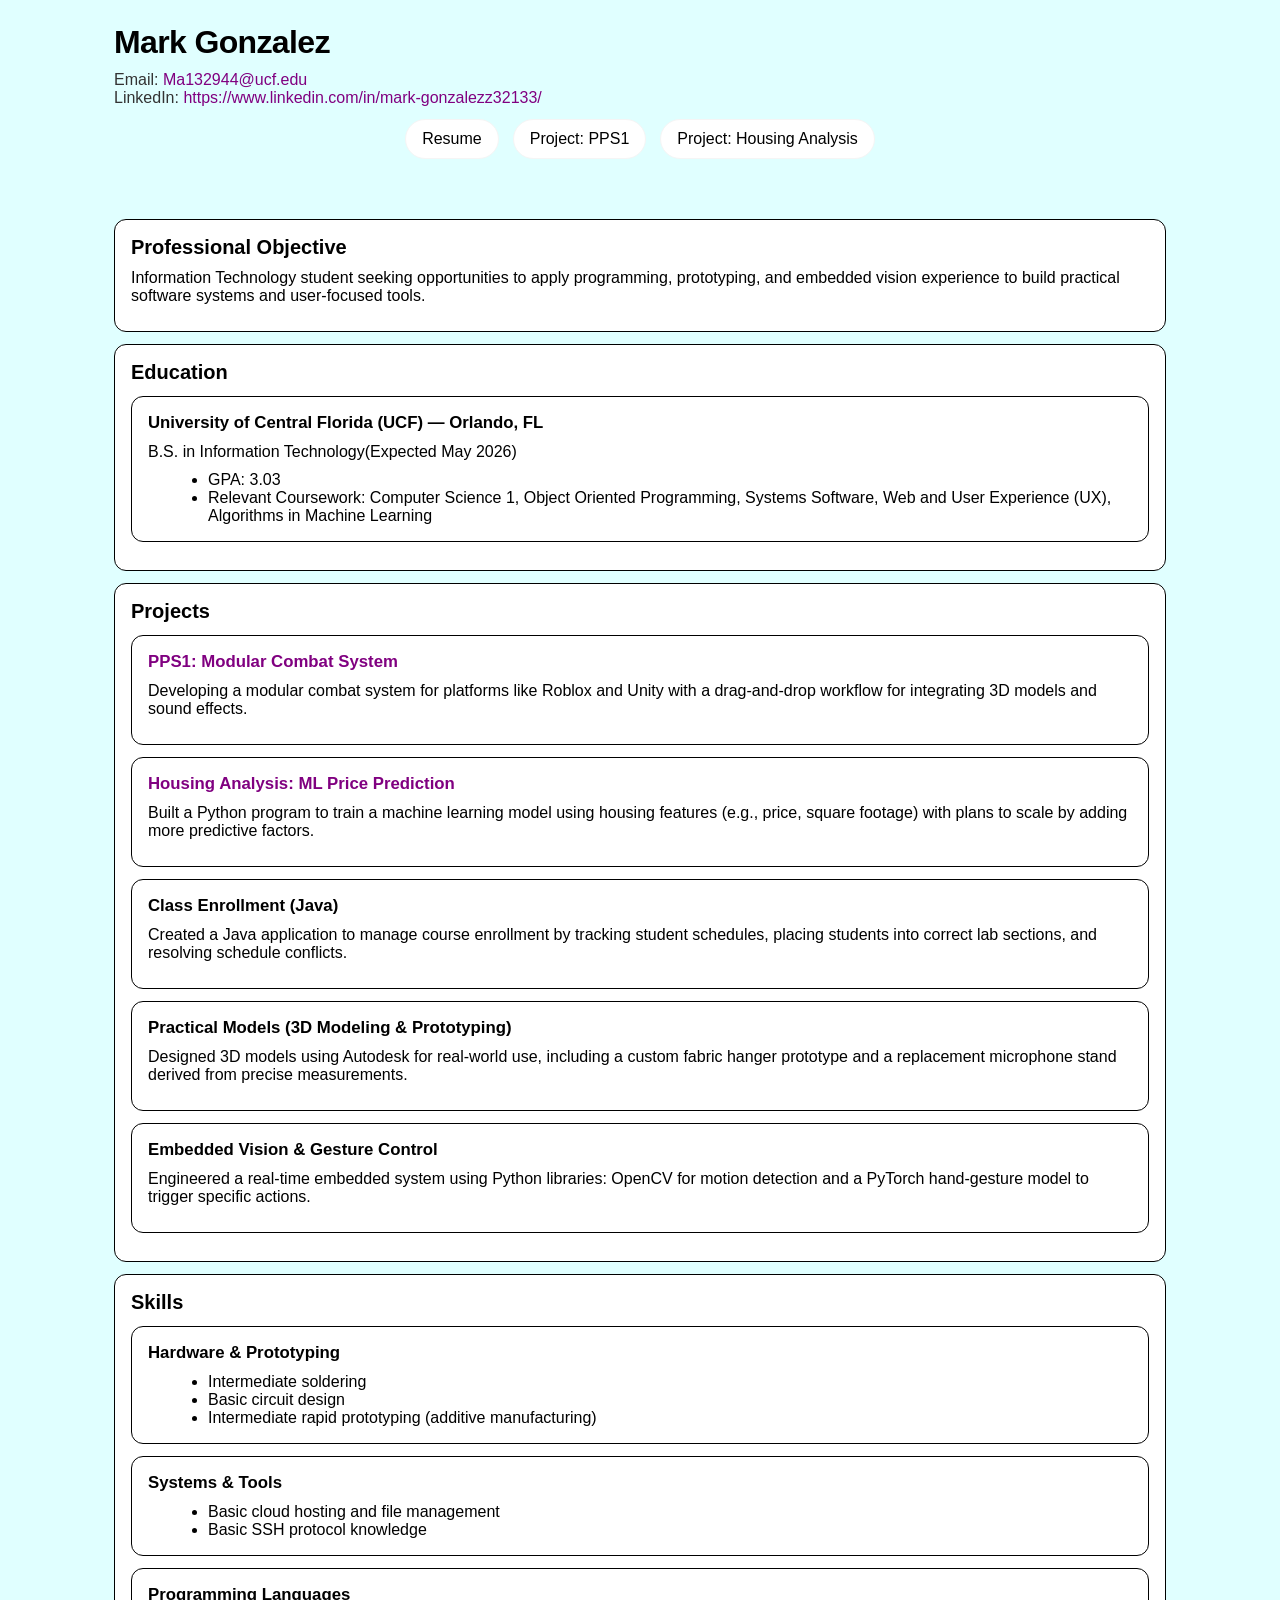
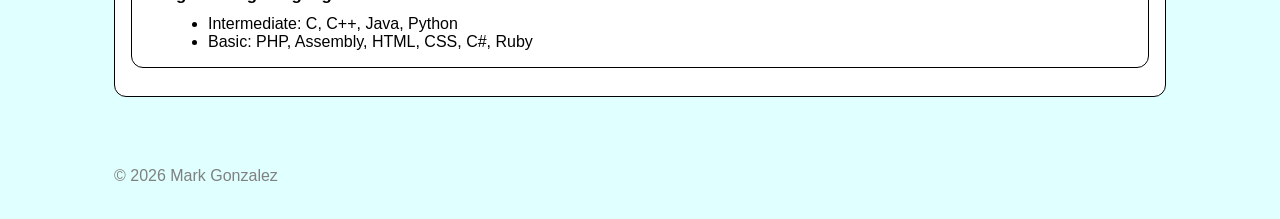
<file: index.html>
<!doctype html>
<html lang="en">
  <head>
    <link rel="stylesheet" href="8_responsive.css" />

    <meta charset="utf-8" />
    <meta name="viewport" content="width=device-width, initial-scale=1" />
    <title>Mark Gonzalez — Resume</title>
  </head>

  <body>
    <header>
      <h1>Mark Gonzalez</h1>

      <address>
        <p>
          Email:
          <a href="mailto:Ma132944@ucf.edu">Ma132944@ucf.edu</a>
          <br />
          LinkedIn:
          <a
            href="https://www.linkedin.com/in/mark-gonzalezz32133/"
            target="_blank"
            rel="noopener noreferrer">
            https://www.linkedin.com/in/mark-gonzalezz32133/
          </a>
        </p>
      </address>

      <nav aria-label="Primary">
        <ul>
          <li><a href="index.html">Resume</a></li>
          <li><a href="pps1.html">Project: PPS1</a></li>
          <li><a href="housing-analysis.html">Project: Housing Analysis</a></li>
        </ul>
      </nav>
    </header>

    <main>
      <section aria-labelledby="objective">
        <h2 id="objective">Professional Objective</h2>
        <p>
          Information Technology student seeking opportunities to apply programming,
          prototyping, and embedded vision experience to build practical
          software systems and user-focused tools.
        </p>
      </section>

      <section aria-labelledby="education">
        <h2 id="education">Education</h2>

        <article>
          <h3>University of Central Florida (UCF) — Orlando, FL</h3>
          <p>B.S. in Information Technology(Expected May 2026)</p>
          <ul>
            <li>GPA: 3.03</li>
            <li>
              Relevant Coursework: Computer Science 1, Object Oriented
              Programming, Systems Software, Web and User Experience (UX),
              Algorithms in Machine Learning
            </li>
          </ul>
        </article>
      </section>

      <section aria-labelledby="projects">
        <h2 id="projects">Projects</h2>

        <article>
          <h3><a href="pps1.html">PPS1: Modular Combat System</a></h3>
          <p>
            Developing a modular combat system for platforms like Roblox and
            Unity with a drag-and-drop workflow for integrating 3D models and
            sound effects.
          </p>
        </article>

        <article>
          <h3>
            <a href="housing-analysis.html"
              >Housing Analysis: ML Price Prediction</a
            >
          </h3>
          <p>
            Built a Python program to train a machine learning model using
            housing features (e.g., price, square footage) with plans to scale
            by adding more predictive factors.
          </p>
        </article>

        <article>
          <h3>Class Enrollment (Java)</h3>
          <p>
            Created a Java application to manage course enrollment by tracking
            student schedules, placing students into correct lab sections, and
            resolving schedule conflicts.
          </p>
        </article>

        <article>
          <h3>Practical Models (3D Modeling & Prototyping)</h3>
          <p>
            Designed 3D models using Autodesk for real-world use, including a
            custom fabric hanger prototype and a replacement microphone stand
            derived from precise measurements.
          </p>
        </article>

        <article>
          <h3>Embedded Vision & Gesture Control</h3>
          <p>
            Engineered a real-time embedded system using Python libraries:
            OpenCV for motion detection and a PyTorch hand-gesture model to
            trigger specific actions.
          </p>
        </article>
      </section>

      <section aria-labelledby="skills">
        <h2 id="skills">Skills</h2>

        <section aria-labelledby="hardware-skills">
          <h3 id="hardware-skills">Hardware &amp; Prototyping</h3>
          <ul>
            <li>Intermediate soldering</li>
            <li>Basic circuit design</li>
            <li>Intermediate rapid prototyping (additive manufacturing)</li>
          </ul>
        </section>

        <section aria-labelledby="tools-skills">
          <h3 id="tools-skills">Systems &amp; Tools</h3>
          <ul>
            <li>Basic cloud hosting and file management</li>
            <li>Basic SSH protocol knowledge</li>
          </ul>
        </section>

        <section aria-labelledby="language-skills">
          <h3 id="language-skills">Programming Languages</h3>
          <ul>
            <li>Intermediate: C, C++, Java, Python</li>
            <li>Basic: PHP, Assembly, HTML, CSS, C#, Ruby</li>
          </ul>
        </section>
      </section>
    </main>

    <footer>
      <p>&copy; <span id="year">2026</span> Mark Gonzalez</p>
    </footer>
  </body>
</html>
</file>
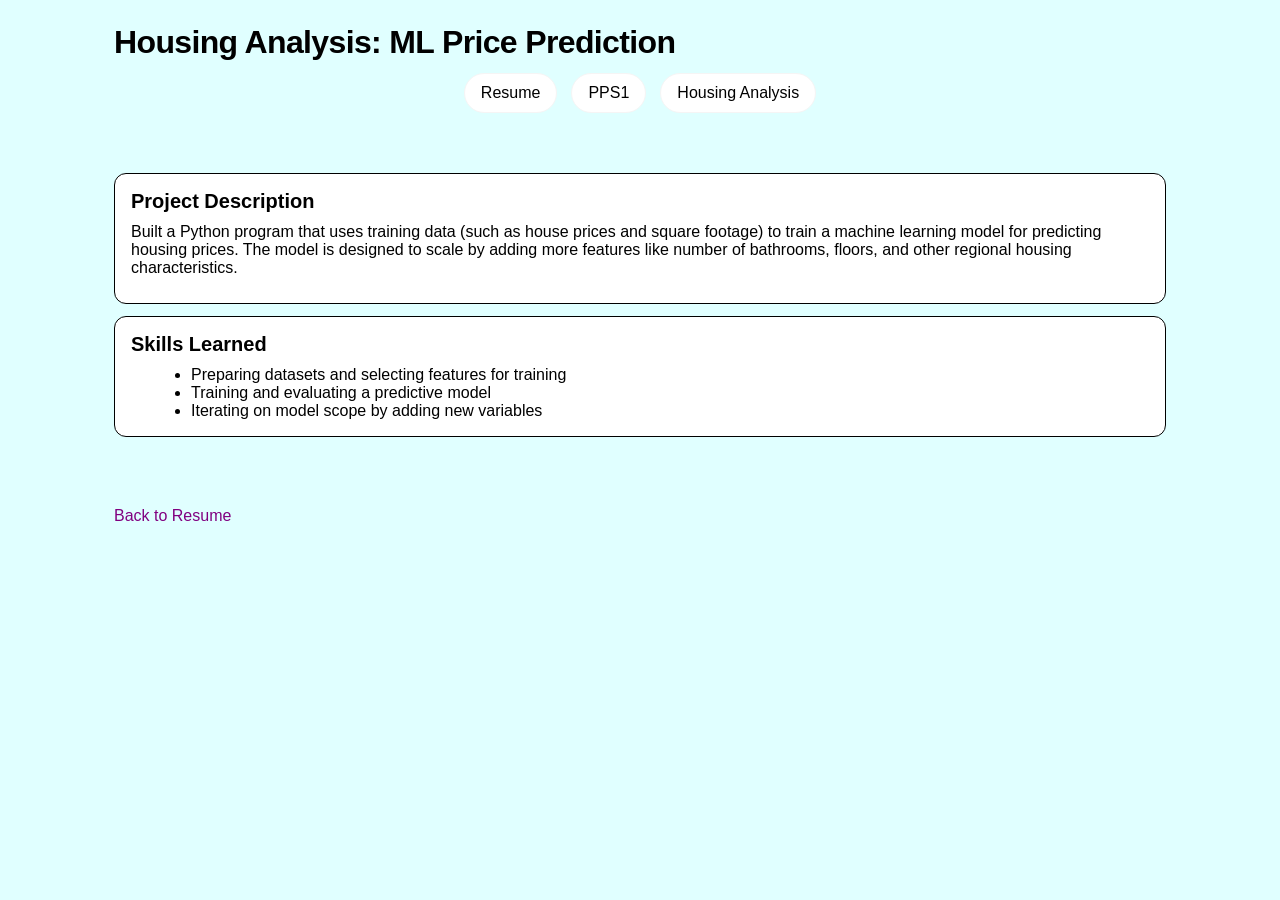
<file: housing-analysis.html>
<!doctype html>
<html lang="en">
  <head>
    <link rel="stylesheet" href="8_responsive.css" />
    <meta charset="utf-8" />
    <meta name="viewport" content="width=device-width, initial-scale=1" />
    <title>Housing Analysis — ML Price Prediction</title>
  </head>

  <body>
    <header>
      <h1>Housing Analysis: ML Price Prediction</h1>

      <nav aria-label="Primary">
        <ul>
          <li><a href="index.html">Resume</a></li>
          <li><a href="pps1.html">PPS1</a></li>
          <li><a href="housing-analysis.html">Housing Analysis</a></li>
        </ul>
      </nav>
    </header>

    <main>
      
      <section aria-labelledby="description">
        <h2 id="description">Project Description</h2>
        <p>
          Built a Python program that uses training data (such as house prices
          and square footage) to train a machine learning model for predicting
          housing prices. The model is designed to scale by adding more features
          like number of bathrooms, floors, and other regional housing
          characteristics.
        </p>
      </section>

      <section aria-labelledby="skills-learned">
        <h2 id="skills-learned">Skills Learned</h2>
        <ul>
          <li>Preparing datasets and selecting features for training</li>
          <li>Training and evaluating a predictive model</li>
          <li>Iterating on model scope by adding new variables</li>
        </ul>
      </section>
    </main>

    <footer>
      <p><a href="index.html">Back to Resume</a></p>
    </footer>
  </body>
</html>
</file>
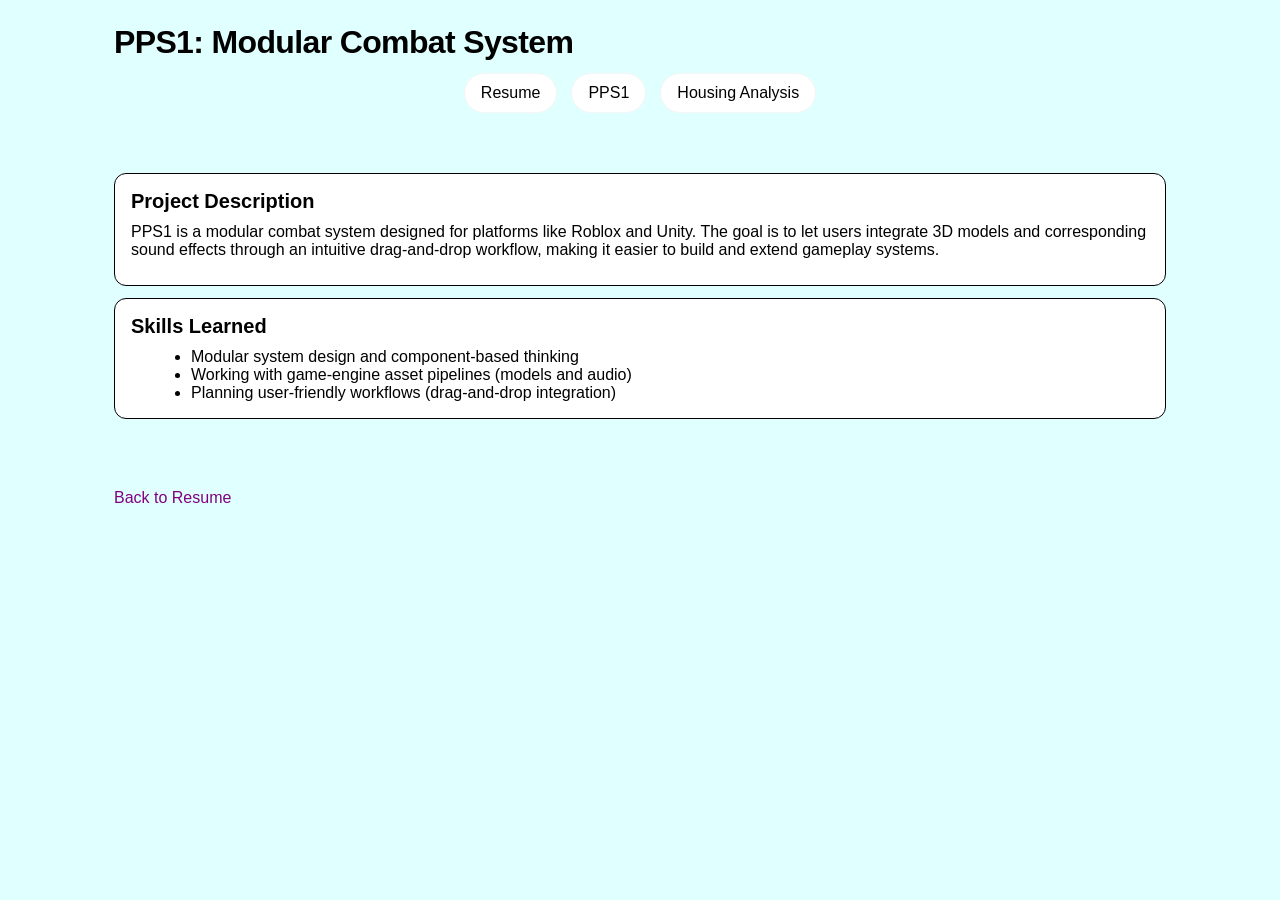
<file: pps1.html>
<!DOCTYPE html>
<html lang="en">
<head>
    <link rel="stylesheet" href="8_responsive.css" />
  <meta charset="utf-8" />
  <meta name="viewport" content="width=device-width, initial-scale=1" />
  <title>PPS1 — Modular Combat System</title>
</head>

<body>
  <header>
    <h1>PPS1: Modular Combat System</h1>

    <nav aria-label="Primary">
      <ul>
        <li><a href="index.html">Resume</a></li>
        <li><a href="pps1.html">PPS1</a></li>
        <li><a href="housing-analysis.html">Housing Analysis</a></li>
      </ul>
    </nav>
  </header>

  <main>
    

    <section aria-labelledby="description">
      <h2 id="description">Project Description</h2>
      <p>
        PPS1 is a modular combat system designed for platforms like Roblox and Unity. The goal is to
        let users integrate 3D models and corresponding sound effects through an intuitive drag-and-drop
        workflow, making it easier to build and extend gameplay systems.
      </p>
    </section>

    <section aria-labelledby="skills-learned">
      <h2 id="skills-learned">Skills Learned</h2>
      <ul>
        <li>Modular system design and component-based thinking</li>
        <li>Working with game-engine asset pipelines (models and audio)</li>
        <li>Planning user-friendly workflows (drag-and-drop integration)</li>
      </ul>
    </section>
  </main>

  <footer>
    <p><a href="index.html">Back to Resume</a></p>
  </footer>
</body>
</html>
</file>
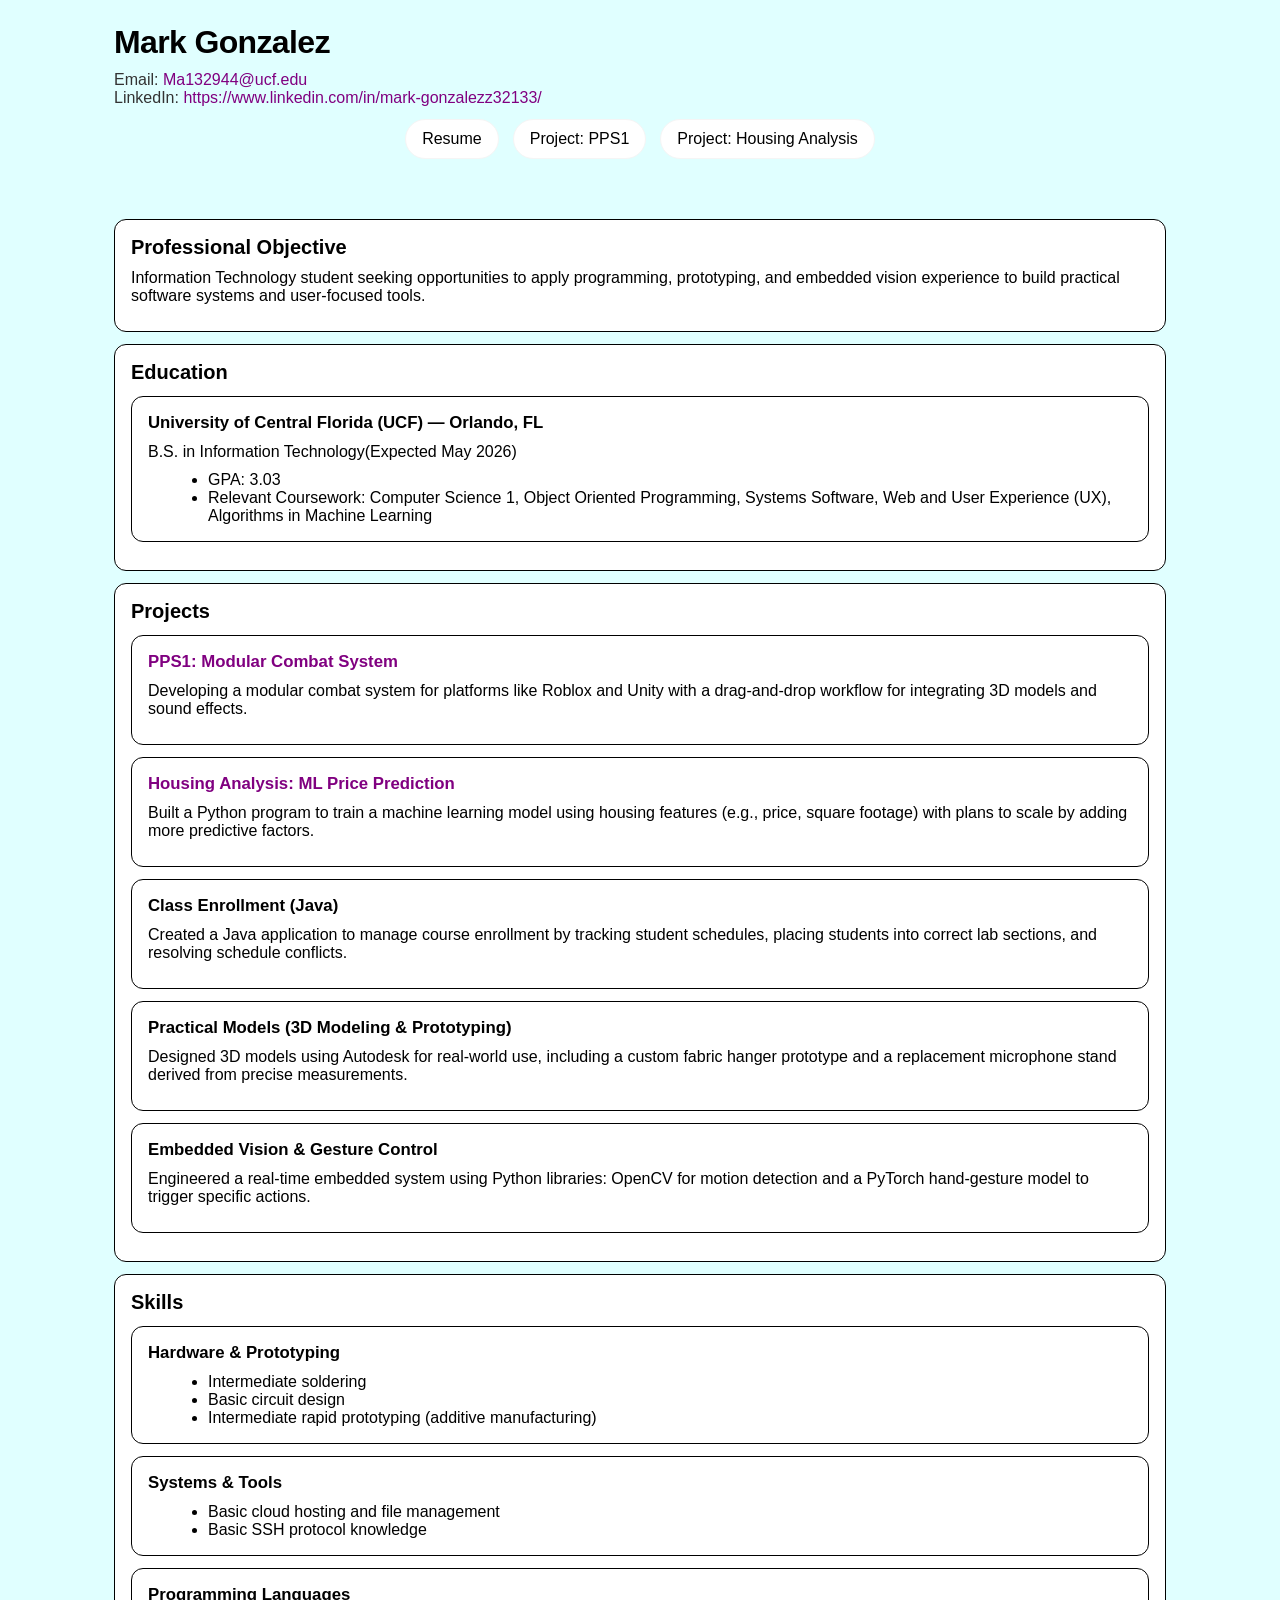
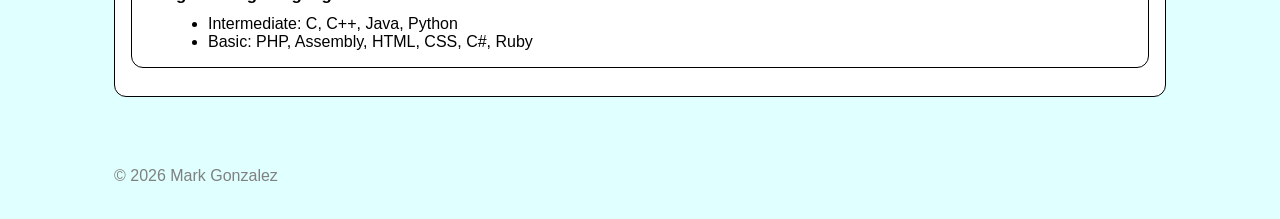
<file: resume.html>
<!doctype html>
<html lang="en">
  <head>
    <link rel="stylesheet" href="8_responsive.css" />

    <meta charset="utf-8" />
    <meta name="viewport" content="width=device-width, initial-scale=1" />
    <title>Mark Gonzalez — Resume</title>
  </head>

  <body>
    <header>
      <h1>Mark Gonzalez</h1>

      <address>
        <p>
          Email:
          <a href="mailto:Ma132944@ucf.edu">Ma132944@ucf.edu</a>
          <br />
          LinkedIn:
          <a
            href="https://www.linkedin.com/in/mark-gonzalezz32133/"
            target="_blank"
            rel="noopener noreferrer">
            https://www.linkedin.com/in/mark-gonzalezz32133/
          </a>
        </p>
      </address>

      <nav aria-label="Primary">
        <ul>
          <li><a href="resume.html">Resume</a></li>
          <li><a href="pps1.html">Project: PPS1</a></li>
          <li><a href="housing-analysis.html">Project: Housing Analysis</a></li>
        </ul>
      </nav>
    </header>

    <main>
      <section aria-labelledby="objective">
        <h2 id="objective">Professional Objective</h2>
        <p>
          Information Technology student seeking opportunities to apply programming,
          prototyping, and embedded vision experience to build practical
          software systems and user-focused tools.
        </p>
      </section>

      <section aria-labelledby="education">
        <h2 id="education">Education</h2>

        <article>
          <h3>University of Central Florida (UCF) — Orlando, FL</h3>
          <p>B.S. in Information Technology(Expected May 2026)</p>
          <ul>
            <li>GPA: 3.03</li>
            <li>
              Relevant Coursework: Computer Science 1, Object Oriented
              Programming, Systems Software, Web and User Experience (UX),
              Algorithms in Machine Learning
            </li>
          </ul>
        </article>
      </section>

      <section aria-labelledby="projects">
        <h2 id="projects">Projects</h2>

        <article>
          <h3><a href="pps1.html">PPS1: Modular Combat System</a></h3>
          <p>
            Developing a modular combat system for platforms like Roblox and
            Unity with a drag-and-drop workflow for integrating 3D models and
            sound effects.
          </p>
        </article>

        <article>
          <h3>
            <a href="housing-analysis.html"
              >Housing Analysis: ML Price Prediction</a
            >
          </h3>
          <p>
            Built a Python program to train a machine learning model using
            housing features (e.g., price, square footage) with plans to scale
            by adding more predictive factors.
          </p>
        </article>

        <article>
          <h3>Class Enrollment (Java)</h3>
          <p>
            Created a Java application to manage course enrollment by tracking
            student schedules, placing students into correct lab sections, and
            resolving schedule conflicts.
          </p>
        </article>

        <article>
          <h3>Practical Models (3D Modeling & Prototyping)</h3>
          <p>
            Designed 3D models using Autodesk for real-world use, including a
            custom fabric hanger prototype and a replacement microphone stand
            derived from precise measurements.
          </p>
        </article>

        <article>
          <h3>Embedded Vision & Gesture Control</h3>
          <p>
            Engineered a real-time embedded system using Python libraries:
            OpenCV for motion detection and a PyTorch hand-gesture model to
            trigger specific actions.
          </p>
        </article>
      </section>

      <section aria-labelledby="skills">
        <h2 id="skills">Skills</h2>

        <section aria-labelledby="hardware-skills">
          <h3 id="hardware-skills">Hardware &amp; Prototyping</h3>
          <ul>
            <li>Intermediate soldering</li>
            <li>Basic circuit design</li>
            <li>Intermediate rapid prototyping (additive manufacturing)</li>
          </ul>
        </section>

        <section aria-labelledby="tools-skills">
          <h3 id="tools-skills">Systems &amp; Tools</h3>
          <ul>
            <li>Basic cloud hosting and file management</li>
            <li>Basic SSH protocol knowledge</li>
          </ul>
        </section>

        <section aria-labelledby="language-skills">
          <h3 id="language-skills">Programming Languages</h3>
          <ul>
            <li>Intermediate: C, C++, Java, Python</li>
            <li>Basic: PHP, Assembly, HTML, CSS, C#, Ruby</li>
          </ul>
        </section>
      </section>
    </main>

    <footer>
      <p>&copy; <span id="year">2026</span> Mark Gonzalez</p>
    </footer>
  </body>
</html>
</file>
<file: 8_responsive.css>
*,
*::before,
*::after {
  box-sizing: border-box;
}

html {
  font-family: "IBM Plex Sans", "Segoe UI", Arial, sans-serif;
}




body {
  margin: 0;
  color: black;
  background: lightcyan;
}


a {
  color: purple;
  text-decoration: none;
}
a:hover,
a:focus {
  text-decoration: underline;
}


header,
main,
footer {
  max-width: 1100px;
  margin: 0 auto;
  padding: 16px;
}


main section,
main article,
figure {
  background: white;
  border: 1px solid black;
  border-radius: 12px;
  padding: 16px;
  margin: 12px 0;
}


header {
  padding-top: 24px;
}

header h1 {
  margin: 0 0 8px 0;
  font-size: 2rem;
  letter-spacing: -0.02em;
}

address {
  font-style: normal;
  color: #333;
  margin: 0 0 12px 0;
}


nav ul {
  list-style: none;
  padding: 0;
  margin: 12px 0 0 0;

  display: flex;
  flex-wrap: wrap;
  gap: 10px;
}

nav a {
  display: inline-block;
  padding: 10px 12px;
  border: 1px solid whitesmoke;
  border-radius: 1000px;
  background: white;
  color: black;
}

nav a:hover,
nav a:focus {
  background: wheat;
  text-decoration: none;
}

h2 {
  margin: 0 0 10px 0;
  font-size: 1.25rem;
}

h3 {
  margin: 0 0 10px 0;
  font-size: 1.05rem;
}


ul {
  margin: 10px 0 0 20px;
}

p {
  margin: 10px 0;
}

footer {
  color: grey;
  padding-bottom: 25px;
}

/* PC */
@media (min-width: 601px) {
 
  header,
  main,
  footer {
    max-width: 1100px;
    margin: 0 auto;
    padding: 24px;
  }

  nav ul {
    flex-direction: row;
    justify-content: center;
    flex-wrap: wrap;
    gap: 14px;
  }

  nav a {
    border-radius: 1000px;
    padding: 10px 16px;
    text-align: center;
  }
}

/* Mobile*/
@media (max-width: 600px) {
  nav ul {
    flex-direction: column;
  }

  nav a {
    width: 100%;
    text-align: center;
  }

  header,
  main,
  footer {
    padding: 14px;
  }
}
</file>
